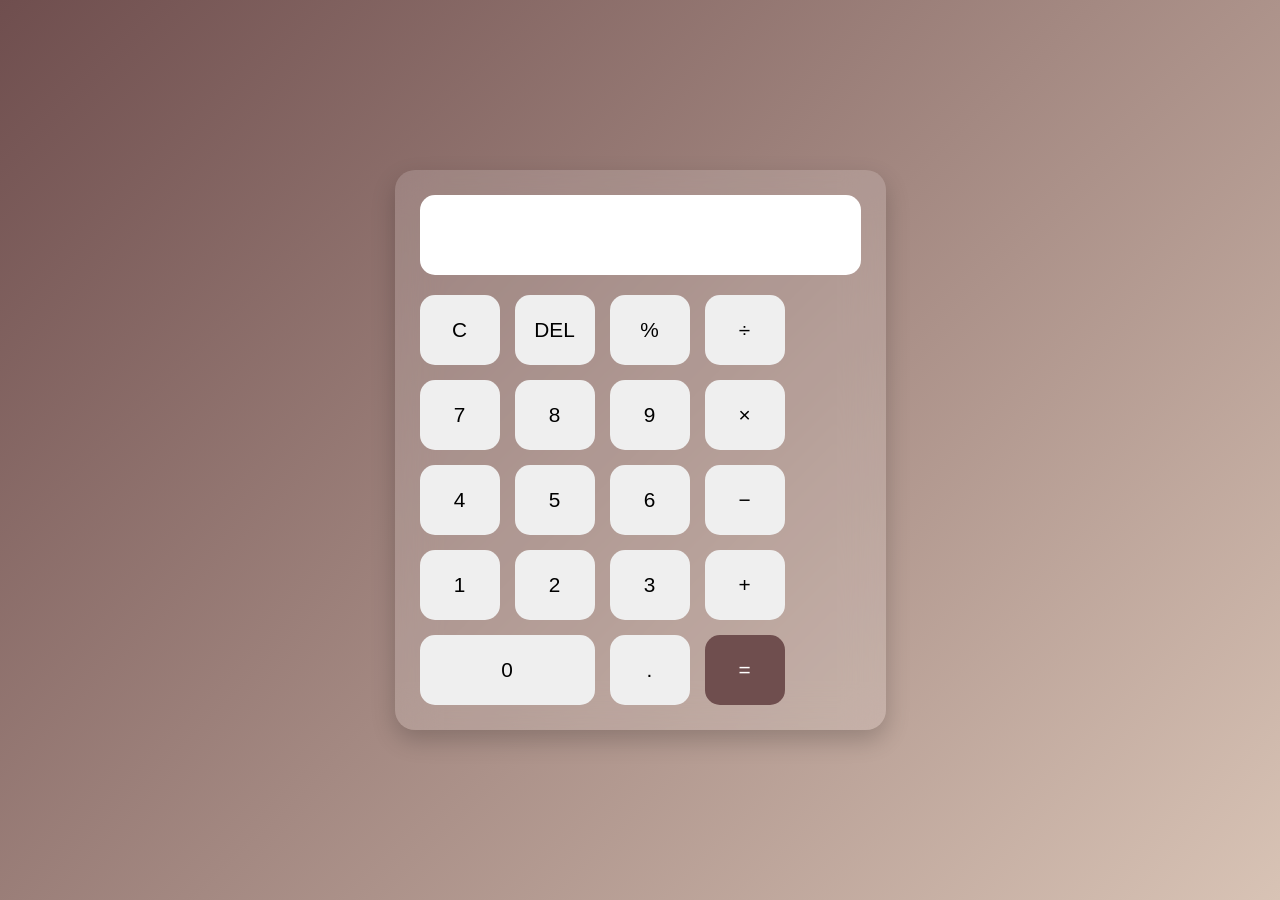
<file: web dev 7/index.html>
<!DOCTYPE html>
<html lang="en">
<head>
    <meta charset="UTF-8">
    <meta name="viewport" content="width=device-width, initial-scale=1.0">
    <title>Calculator</title>
    <link rel="stylesheet" href="style.css">
</head>
<body>

<div class="calculator">
    <input type="text" id="display" readonly>

    <div class="buttons">

        <button onclick="clearDisplay()">C</button>
        <button onclick="deleteLast()">DEL</button>
        <button onclick="appendValue('%')">%</button>
        <button onclick="appendValue('/')">÷</button>

        <button onclick="appendValue('7')">7</button>
        <button onclick="appendValue('8')">8</button>
        <button onclick="appendValue('9')">9</button>
        <button onclick="appendValue('*')">×</button>

        <button onclick="appendValue('4')">4</button>
        <button onclick="appendValue('5')">5</button>
        <button onclick="appendValue('6')">6</button>
        <button onclick="appendValue('-')">−</button>

        <button onclick="appendValue('1')">1</button>
        <button onclick="appendValue('2')">2</button>
        <button onclick="appendValue('3')">3</button>
        <button onclick="appendValue('+')">+</button>

        <button onclick="appendValue('0')" class="zero">0</button>
        <button onclick="appendValue('.')">.</button>
        <button onclick="calculate()" class="equal">=</button>

    </div>
</div>

<script src="script.js"></script>

</body>
</html>
</file>
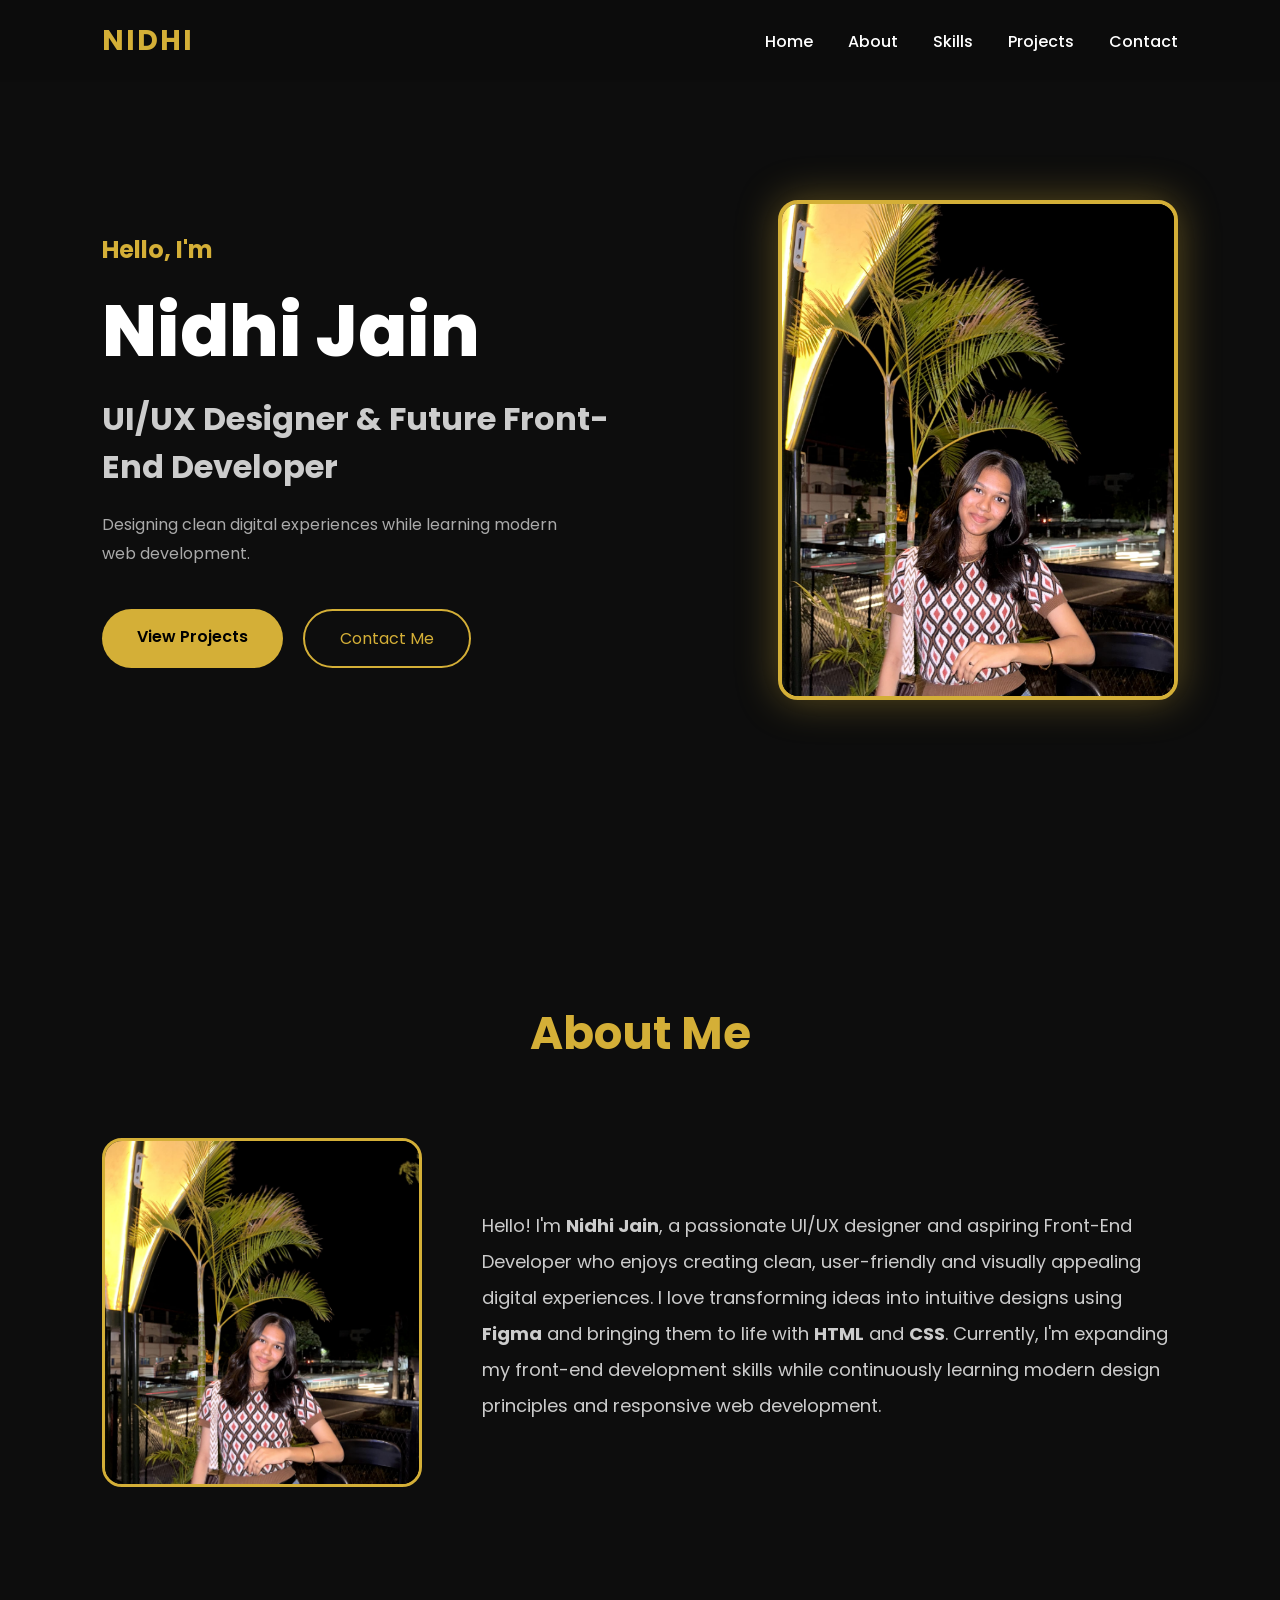
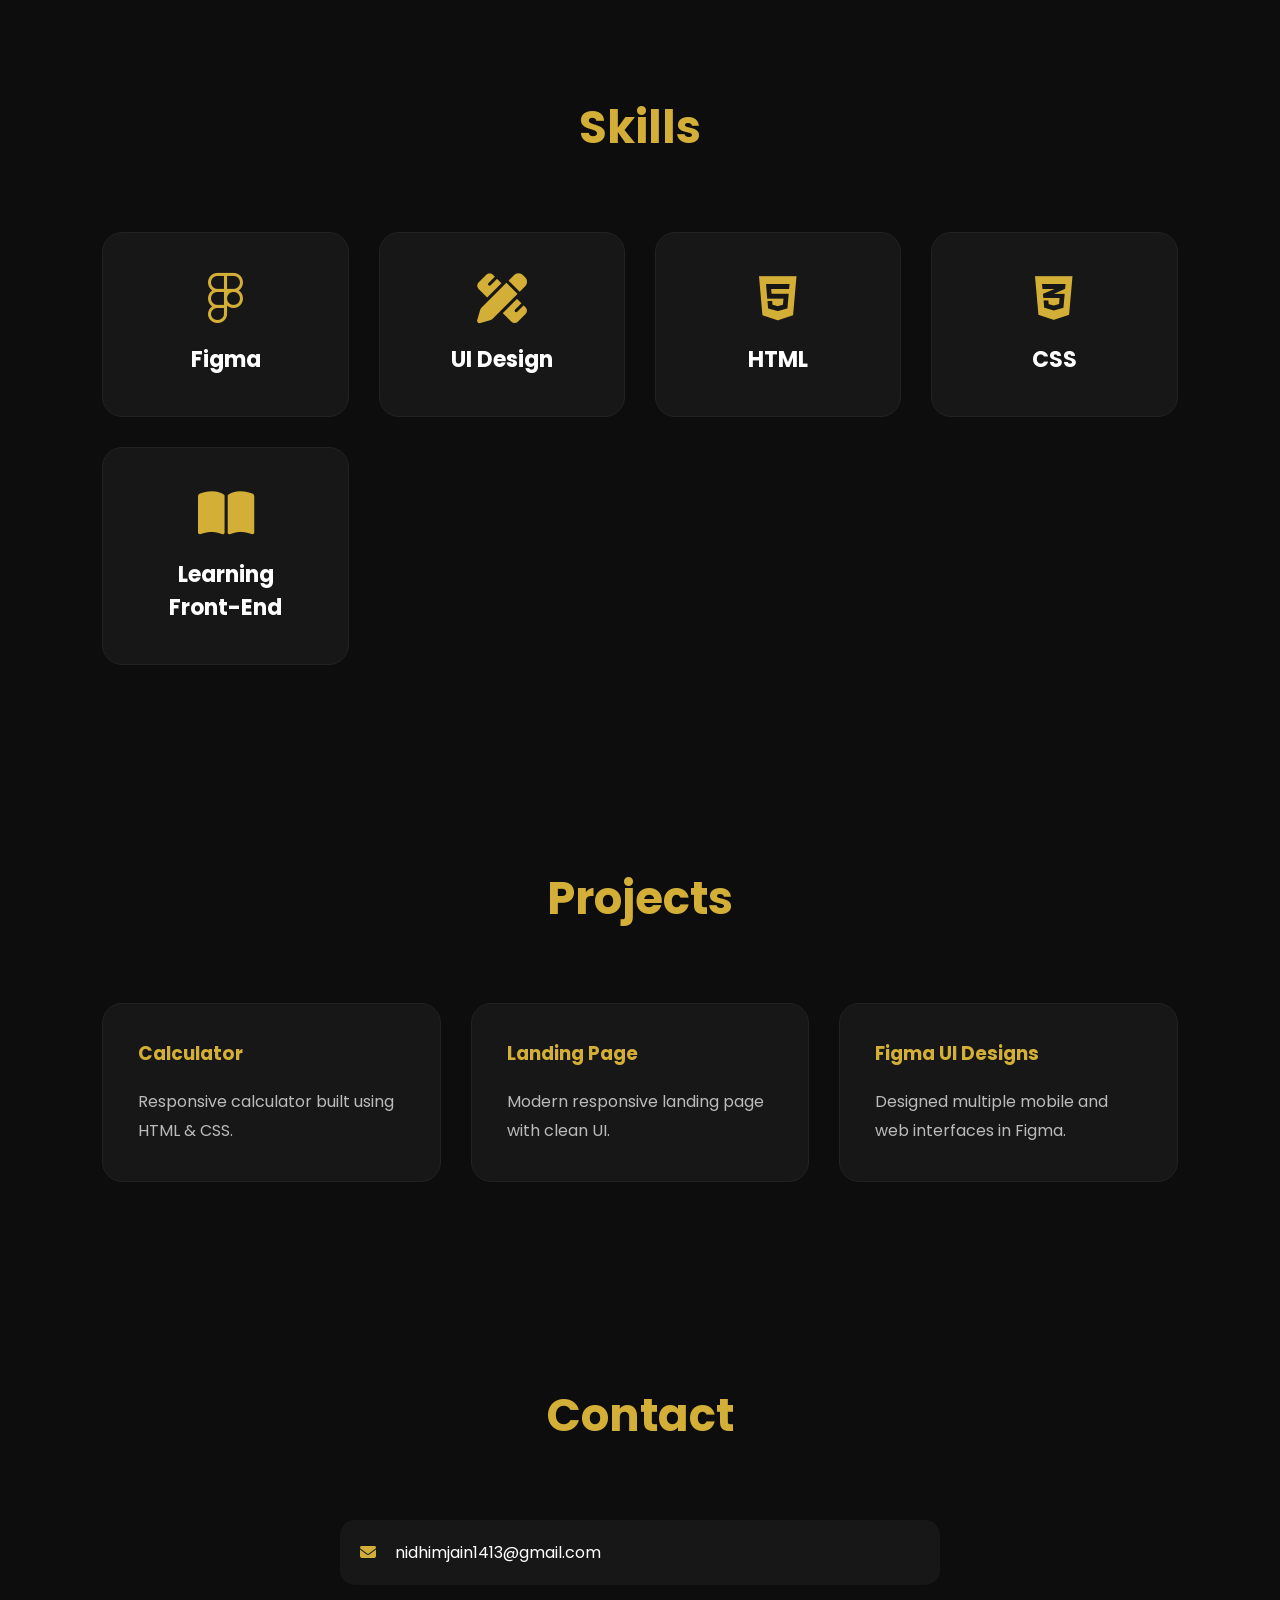
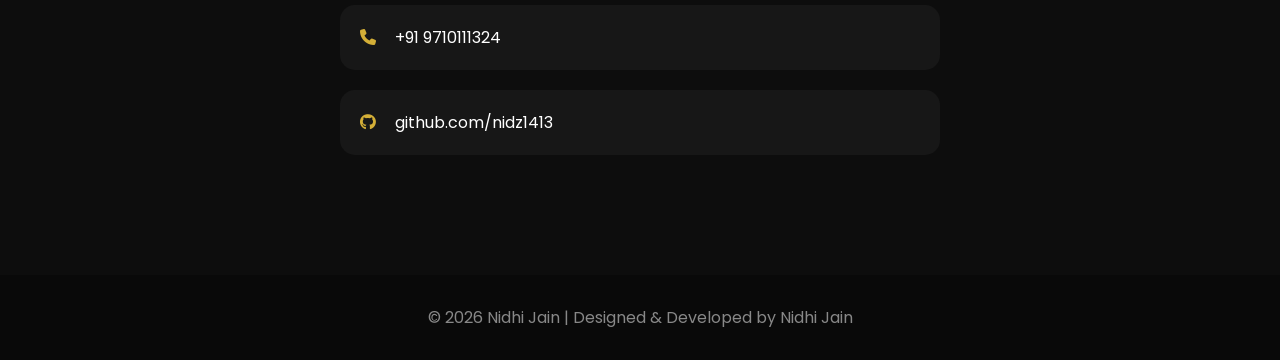
<file: web dev 8/index.html>
<!DOCTYPE html>
<html lang="en">

<head>

    <meta charset="UTF-8">
    <meta name="viewport" content="width=device-width, initial-scale=1.0">

    <title>Nidhi Jain | Portfolio</title>

    <!-- CSS -->
    <link rel="stylesheet" href="style.css">

    <!-- Google Font -->
    <link href="https://fonts.googleapis.com/css2?family=Poppins:wght@300;400;500;600;700;800&display=swap" rel="stylesheet">

    <!-- Font Awesome -->
    <link rel="stylesheet"
        href="https://cdnjs.cloudflare.com/ajax/libs/font-awesome/6.6.0/css/all.min.css">

</head>

<body>

    <!-- ================= NAVBAR ================= -->

    <header>

        <div class="logo">

            NIDHI

        </div>

        <nav>

            <ul>

                <li><a href="#home">Home</a></li>

                <li><a href="#about">About</a></li>

                <li><a href="#skills">Skills</a></li>

                <li><a href="#projects">Projects</a></li>

                <li><a href="#contact">Contact</a></li>

            </ul>

        </nav>

    </header>


    <!-- ================= HERO ================= -->

    <section class="hero" id="home">

        <div class="hero-text">

            <h3>Hello, I'm</h3>

            <h1>Nidhi Jain</h1>

            <h2>UI/UX Designer & Future Front-End Developer</h2>

            <p>
                Designing clean digital experiences while learning
                modern web development.
            </p>

            <div class="buttons">

                <a href="#projects" class="btn">View Projects</a>

                <a href="#contact" class="btn-outline">Contact Me</a>

            </div>

        </div>

        <div class="hero-image">

            <img src="image1.jpeg" alt="Nidhi">

        </div>

    </section>


    <!-- ================= ABOUT ================= -->

    <section class="about" id="about">

        <h2 class="section-title">About Me</h2>

        <div class="about-container">

            <div class="about-image">

                <img src="image1.jpeg" alt="Profile">

            </div>

            <div class="about-text">

                <p>

                    Hello! I'm <strong>Nidhi Jain</strong>, a passionate UI/UX
                    designer and aspiring Front-End Developer who enjoys creating
                    clean, user-friendly and visually appealing digital experiences.

                    I love transforming ideas into intuitive designs using
                    <strong>Figma</strong> and bringing them to life with
                    <strong>HTML</strong> and <strong>CSS</strong>.

                    Currently, I'm expanding my front-end development skills
                    while continuously learning modern design principles and
                    responsive web development.

                </p>

            </div>

        </div>

    </section>


    <!-- ================= SKILLS ================= -->

    <section class="skills" id="skills">

        <h2 class="section-title">Skills</h2>

        <div class="skill-container">

            <div class="skill-card">
                <i class="fa-brands fa-figma"></i>
                <h3>Figma</h3>
            </div>

            <div class="skill-card">
                <i class="fa-solid fa-pen-ruler"></i>
                <h3>UI Design</h3>
            </div>

            <div class="skill-card">
                <i class="fa-brands fa-html5"></i>
                <h3>HTML</h3>
            </div>

            <div class="skill-card">
                <i class="fa-brands fa-css3-alt"></i>
                <h3>CSS</h3>
            </div>

            <div class="skill-card">
                <i class="fa-solid fa-book-open"></i>
                <h3>Learning Front-End</h3>
            </div>

        </div>

    </section>


    <!-- ================= PROJECTS ================= -->

    <section class="projects" id="projects">

        <h2 class="section-title">Projects</h2>

        <div class="project-container">

            <div class="project-card">

                <h3>Calculator</h3>

                <p>
                    Responsive calculator built using HTML & CSS.
                </p>

            </div>

            <div class="project-card">

                <h3>Landing Page</h3>

                <p>
                    Modern responsive landing page with clean UI.
                </p>

            </div>

            <div class="project-card">

                <h3>Figma UI Designs</h3>

                <p>
                    Designed multiple mobile and web interfaces in Figma.
                </p>

            </div>

        </div>

    </section>

    <!-- ================= CONTACT ================= -->

    <section class="contact" id="contact">

        <h2 class="section-title">Contact</h2>

        <div class="contact-info">

            <p><i class="fa-solid fa-envelope"></i>
                nidhimjain1413@gmail.com</p>

            <p><i class="fa-solid fa-phone"></i>
                +91 9710111324</p>

            <p><i class="fa-brands fa-github"></i>
                github.com/nidz1413</p>

        </div>

    </section>


    <!-- ================= FOOTER ================= -->

    <footer>

        <p>

            © 2026 Nidhi Jain | Designed & Developed by Nidhi Jain

        </p>

    </footer>


    <script src="script.js"></script>

</body>

</html>
</file>
<file: web dev 7/style.css>
*{
    margin:0;
    padding:0;
    box-sizing:border-box;
    font-family:'Segoe UI',sans-serif;
}

body{
    display:flex;
    justify-content:center;
    align-items:center;
    min-height:100vh;
    background:linear-gradient(135deg,#6F4E4E,#D8C3B5);
}

.calculator{
    background:rgba(255,255,255,0.15);
    backdrop-filter:blur(20px);
    padding:25px;
    border-radius:20px;
    box-shadow:0 10px 25px rgba(0,0,0,0.2);
}

#display{
    width:100%;
    height:80px;
    border:none;
    outline:none;
    border-radius:15px;
    font-size:2rem;
    text-align:right;
    padding:20px;
    margin-bottom:20px;
    background:white;
}

.buttons{
    display:grid;
    grid-template-columns:repeat(4,80px);
    gap:15px;
}

button{
    height:70px;
    border:none;
    border-radius:15px;
    font-size:1.3rem;
    cursor:pointer;
    transition:0.3s;
}

button:hover{
    transform:scale(1.05);
}

.equal{
    background:#6F4E4E;
    color:white;
}

.zero{
    grid-column:span 2;
}
</file>
<file: web dev 8/style.css>
/* Google Font */
*{
    margin:0;
    padding:0;
    box-sizing:border-box;
    scroll-behavior:smooth;
    font-family:'Poppins',sans-serif;
}

body{
    background:#0d0d0d;
    color:white;
}

/* Navbar */

header{
    position:fixed;
    top:0;
    left:0;
    width:100%;
    display:flex;
    justify-content:space-between;
    align-items:center;
    padding:20px 8%;
    background:rgba(13,13,13,.95);
    backdrop-filter:blur(10px);
    z-index:1000;
}

.logo{
    font-size:28px;
    font-weight:700;
    color:#D4AF37;
    letter-spacing:2px;
}

nav ul{
    display:flex;
    list-style:none;
}

nav ul li{
    margin-left:35px;
}

nav ul li a{
    color:white;
    text-decoration:none;
    transition:.3s;
    font-weight:500;
}

nav ul li a:hover{
    color:#D4AF37;
}

/* Hero */

.hero{
    min-height:100vh;
    display:flex;
    justify-content:space-between;
    align-items:center;
    padding:120px 8%;
}

.hero-text{
    width:50%;
}

.hero-text h3{
    font-size:24px;
    color:#D4AF37;
}

.hero-text h1{
    font-size:72px;
    margin:10px 0;
    font-weight:800;
}

.hero-text h2{
    font-size:32px;
    color:#cccccc;
    margin-bottom:20px;
}

.hero-text p{
    width:90%;
    color:#aaaaaa;
    line-height:1.8;
    margin-bottom:40px;
}

.hero-image{
    width:400px;
    height:500px;
    overflow:hidden;
    border-radius:20px;
    border:4px solid #D4AF37;
    box-shadow:0 0 40px rgba(212,175,55,.4);
}

.hero-image img{
    width:100%;
    height:100%;
    object-fit:cover;
}

.buttons{
    display:flex;
    gap:20px;
}

.btn{
    padding:15px 35px;
    background:#D4AF37;
    color:black;
    text-decoration:none;
    border-radius:50px;
    font-weight:600;
    transition:.4s;
}

.btn:hover{
    transform:translateY(-5px);
}

.btn-outline{
    padding:15px 35px;
    border:2px solid #D4AF37;
    color:#D4AF37;
    border-radius:50px;
    text-decoration:none;
    transition:.4s;
}

.btn-outline:hover{
    background:#D4AF37;
    color:black;
}

/* Sections */

section{
    padding:100px 8%;
}

.section-title{
    text-align:center;
    font-size:45px;
    color:#D4AF37;
    margin-bottom:70px;
}

/* About */

.about-container{
    display:flex;
    align-items:center;
    gap:60px;
}

.about-image img{
    width:320px;
    border-radius:20px;
    border:3px solid #D4AF37;
}

.about-text{
    line-height:2;
    color:#cccccc;
    font-size:18px;
}

/* Skills */

.skill-container{
    display:grid;
    grid-template-columns:repeat(auto-fit,minmax(220px,1fr));
    gap:30px;
}

.skill-card{
    background:#171717;
    padding:40px;
    text-align:center;
    border-radius:20px;
    transition:.4s;
    border:1px solid #222;
}

.skill-card:hover{
    transform:translateY(-10px);
    border-color:#D4AF37;
}

.skill-card i{
    font-size:50px;
    color:#D4AF37;
    margin-bottom:20px;
}

.skill-card h3{
    font-size:22px;
}

/* Projects */

.project-container{
    display:grid;
    grid-template-columns:repeat(auto-fit,minmax(300px,1fr));
    gap:30px;
}

.project-card{
    background:#171717;
    padding:35px;
    border-radius:20px;
    transition:.4s;
    border:1px solid #222;
}

.project-card:hover{
    transform:translateY(-10px);
    border-color:#D4AF37;
}

.project-card h3{
    color:#D4AF37;
    margin-bottom:20px;
}

.project-card p{
    color:#bbbbbb;
    line-height:1.8;
}

/* Resume */

.resume{
    text-align:center;
}

.resume p{
    margin-bottom:30px;
    color:#cccccc;
}

/* Contact */

.contact-info{
    max-width:600px;
    margin:auto;
}

.contact-info p{
    background:#171717;
    margin-bottom:20px;
    padding:20px;
    border-radius:15px;
    transition:.3s;
}

.contact-info p:hover{
    border-left:5px solid #D4AF37;
}

.contact-info i{
    color:#D4AF37;
    margin-right:15px;
}

/* Footer */

footer{
    text-align:center;
    padding:30px;
    background:#090909;
    color:#888;
}

/* Scrollbar */

::-webkit-scrollbar{
    width:8px;
}

::-webkit-scrollbar-thumb{
    background:#D4AF37;
}

/* Responsive */

@media(max-width:900px){

header{
    flex-direction:column;
}

nav ul{
    margin-top:20px;
}

.hero{
    flex-direction:column-reverse;
    text-align:center;
}

.hero-text{
    width:100%;
    margin-top:40px;
}

.hero-text p{
    width:100%;
}

.hero-text h1{
    font-size:50px;
}

.hero-text h2{
    font-size:24px;
}

.buttons{
    justify-content:center;
}

.about-container{
    flex-direction:column;
}

}
</file>
